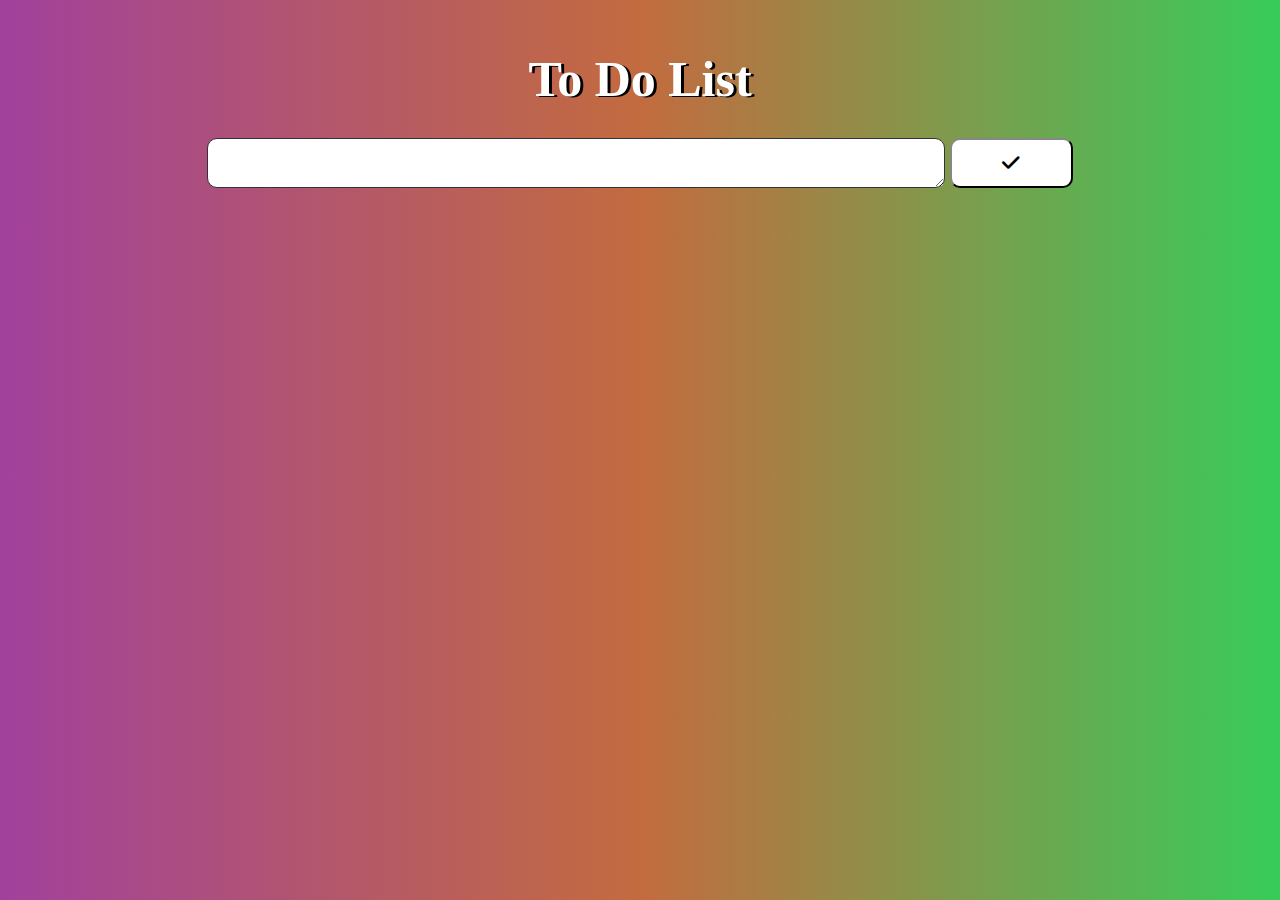
<file: Task/Task 1/index.html>
<!DOCTYPE html>
<html lang="en">

<head>
    <meta charset="UTF-8">
    <meta http-equiv="X-UA-Compatible" content="IE=edge">
    <meta name="viewport" content="width=device-width, initial-scale=1.0">

    <script src="script.js" defer></script>
    <link rel="stylesheet" href="style.css">
    <link rel="stylesheet" href="https://cdnjs.cloudflare.com/ajax/libs/font-awesome/6.0.0/css/all.min.css">

    <title>Document</title>
</head>

<body>
    <div class="container-title">
        <h1>To Do List</h1>
    </div>
    <div class="container">
        <div class="inputcol">
            <textarea name="text" class="textarea"></textarea>
            <button type="button" class="buttoninput"><i class="fa-solid fa-check"></i></button>
        </div>
    </div>
    <div class="todolist">
        
    </div>
</body>

</html>
</file>
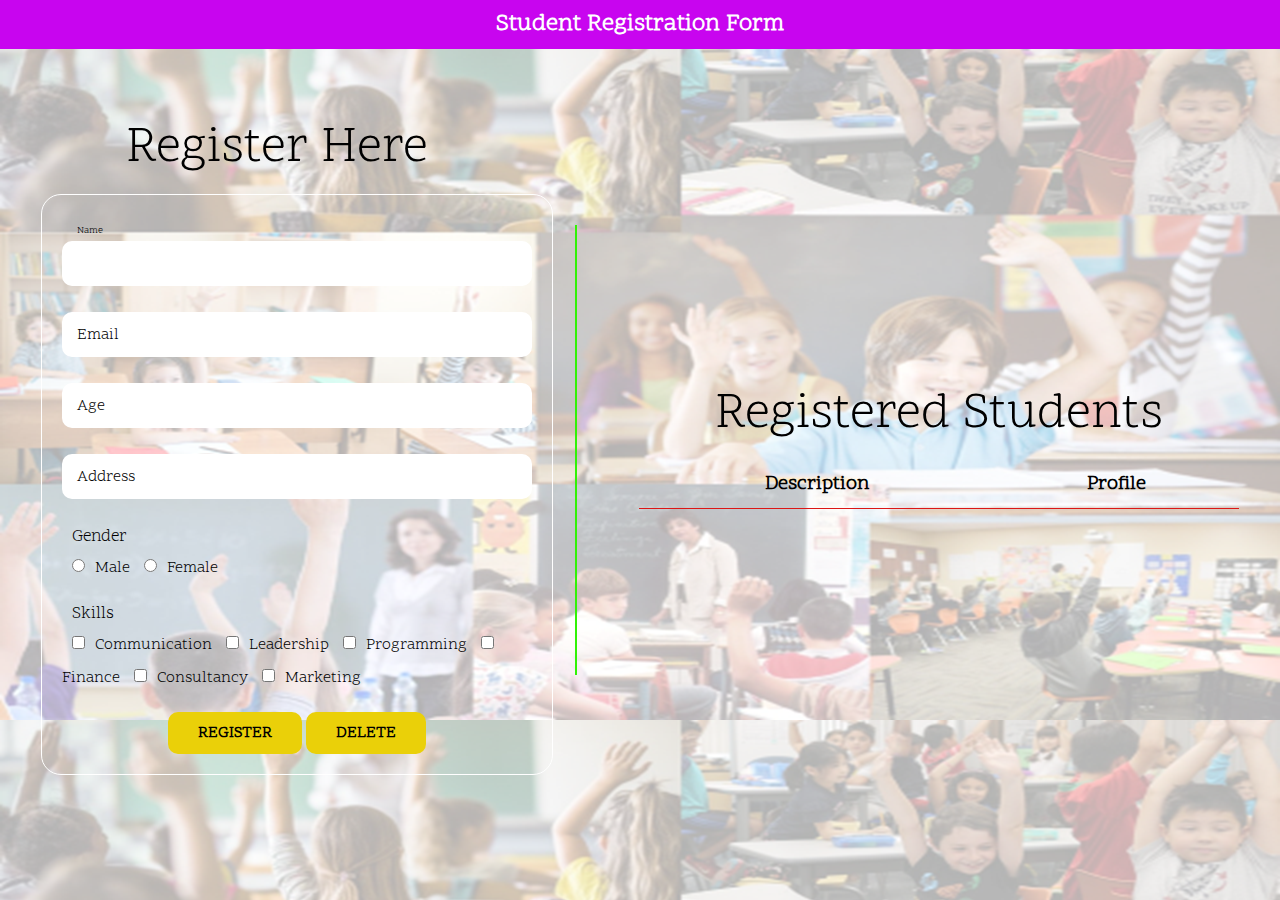
<file: Task/Task 3/index.html>
<html lang="en">
<head>
    <meta charset="UTF-8">
    <meta http-equiv="X-UA-Compatible" content="IE=edge">
    <meta name="viewport" content="width=device-width, initial-scale=1.0">
    <title>Student Registration Form</title>
    <link rel="stylesheet" href="style.css">
</head>
<style>
body{
    background-image: url("IMG.png");
   
  }
</style>

<body>
    <div class="container">
        <nav>Student Registration Form</nav>
        <div class="input-form">
            <h1>Register Here</h1>
            <form action="#" id="input-form">
                <div class="input-group">
                    <input type="text" class="input-field" id="name" required autofocus>
                    <label for="name">Name</label>
                </div>
                <div class="input-group">
                    <input type="email" class="input-field" id="email" required>
                    <label for="email">Email</label>
                </div>
                <div class="input-group">
                    <input type="number" class="input-field" id="age" required>
                    <label for="age">Age</label>
                </div>
                <div class="input-group">
                    <input type="text" class="input-field" id="addr" required>
                    <label for="addr">Address</label>
                </div>
                <div class="input-select">
                    <label for="gender" class="Label">Gender</label><br>
                    <input type="radio" id="male" value="Male" name="gender">Male
                    <input type="radio" id="female" value="Female" name="gender">Female
                </div>
                <div class="input-select">
                    <label for="skills" class="Label">Skills</label><br>
                    <input type="checkbox" name="skills" id="communication" value="Communication">Communication
                    <input type="checkbox" name="skills" id="leadership" value="Leadership">Leadership
                    <input type="checkbox" name="skills" id="programming" value="Programming">Programming
                    <input type="checkbox" name="skills" id="finance" value="Finance">Finance
                    <input type="checkbox" name="skills" id="consultancy" value="Consultancy">Consultancy
                    <input type="checkbox" name="skills" id="marketing" value="Marketing">Marketing
                </div>
                <div class="buttons">
                    <button type="button" id="add-btn">REGISTER</button>
                    <button type="button" id="delete-btn">DELETE</button>
                </div>
            </form>
        </div>
        <div class="line"></div>
        <div class="table">
            <h1>Registered Students</h1>
            <div class="scroll">
                <table id="display">
                    <tr>
                        <th>Description</th>
                        <th>Profile</th>
                    </tr>
                </table>
            </div>
        </div>
    </div>
    <script src="main.js"></script>
</body>

</html>
</file>
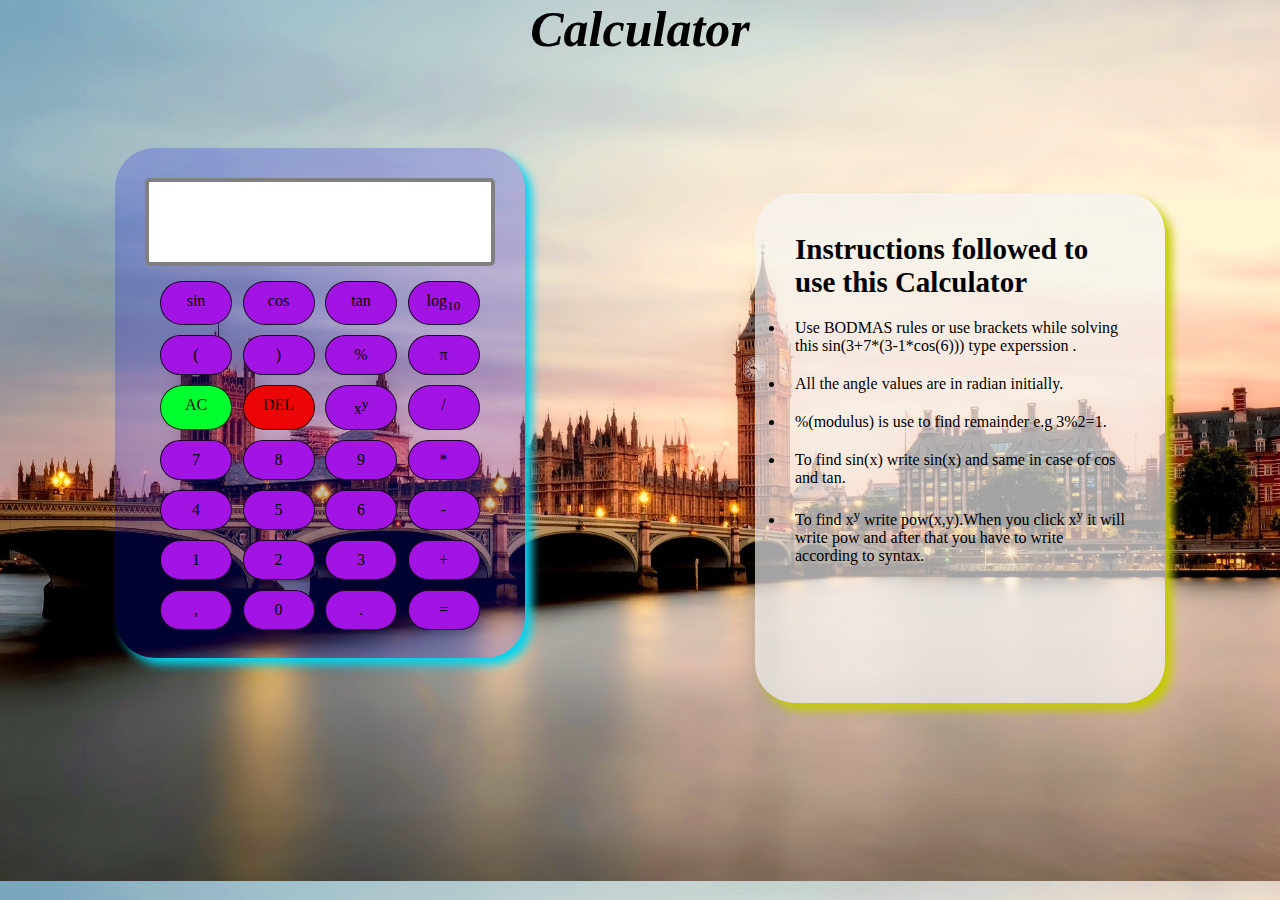
<file: Task/Task 4/index.html>
<!DOCTYPE html>
<html lang="en">
<head>
    <meta charset="UTF-8">
    <meta http-equiv="X-UA-Compatible" content="IE=edge">
    <meta name="viewport" content="width=device-width, initial-scale=1.0">
    <title>Calculator</title>
    <link rel="stylesheet" href="style.css">
    <link rel="shortcut icon" href="favicon.png" type="image/x-icon">
</head>
<body>
    <div id="calculator">Calculator</div>
    <div class="heading">
    <div id="container">
        <div id="display"></div>
        <div id="grid-container">
            <div onclick="sin()" id="sin" class="buttons">sin</div>
            <div onclick="cos()" id="cos" class="buttons">cos</div>
            <div onclick="tan()" id="tan" class="buttons">tan</div>
            <div onclick="log()" id="log" class="buttons">log<sub>10</sub></div>
            <div onclick="forwardbracket()" id="(" class="buttons">(</div>
            <div onclick="backwordbracket()" id=")" class="buttons">)</div>
            <div onclick="mode()" id="%" class="buttons">%</div>
            <div onclick="pie()" id="pie" class="buttons">&#960;</div>
            <div onclick="AC()" id="AC" class="buttons">AC</div>
            <div onclick="DEL()" id="DEL" class="buttons">DEL</div>
            <div onclick="xy()" id="xy" class="buttons">x<sup>y</sup></div>
            <div onclick="divide()" id="/" class="buttons">/</div>
            <div onclick="seven()" id="7" class="buttons">7</div>
            <div onclick="eight()" id="8" class="buttons">8</div>
            <div onclick="nine()" id="9" class="buttons">9</div>
            <div onclick="multiply()" id="*" class="buttons">*</div>
            <div onclick="four()" id="4" class="buttons">4</div>
            <div onclick="five()" id="5" class="buttons">5</div>
            <div onclick="six()" id="6" class="buttons">6</div>
            <div onclick="minus()" id="-" class="buttons">-</div>
            <div onclick="one()" id="1" class="buttons">1</div>
            <div onclick="two()" id="2" class="buttons">2</div>
            <div onclick="three()" id="3" class="buttons">3</div>
            <div onclick="add()" id="+" class="buttons">+</div>
            <div onclick="comma()" id="comma" class="buttons">,</div>
            <div onclick="zero()" id="0" class="buttons">0</div>
            <div onclick="decimal()" id="." class="buttons">.</div>
            <div onclick="equal()" id="=" class="buttons">=</div>
        </div>
    </div>
    <div id="howtouse">
        <h2>Instructions followed to use this Calculator</h2>
        <ul>
            <li>
                Use BODMAS rules or use brackets while solving this sin(3+7*(3-1*cos(6))) type experssion .
            </li>
            <li>
                All the angle values are in radian initially.
            </li>
            <li>
                %(modulus) is use to find remainder e.g 3%2=1.
            </li>
            <li>
                To find sin(x) write sin(x) and same in case of cos and tan.
            </li>
            <li>
                To find x<sup>y</sup> write pow(x,y).When you click x<sup>y</sup> it will write pow and after that you have to write according to syntax.
            </li>
        </ul>
    </div>
    </div>
    <script src="index.js"></script>
</body>
</html>
</file>
<file: Task/Task 1/style.css>
* {
    margin: 0;
    padding: 0;
    box-sizing: border-box;
    font-family: 'Times New Roman', Times, serif;
}

body {
    background-image: linear-gradient(to right, #a2419c, #c36b3f, #37cc5a);
    margin: 50px 2%;
}

/* container title */
.container-title {
    font-size: 25px;
    text-align: center;
    margin: 0 0 30px 0;
    color: white;
    text-shadow: 3px 1px black;
}

/* container */
.inputcol {
    display: grid;
    column-gap: 5px;
    grid-template-columns: 60% 10%;
    justify-content: center;
    margin-top: 10px;
}

.textarea {
    min-height: 50px;
    height: 50px;
    max-width: 100%;
    min-width: 100%;
    border-radius: 10px;
    border-color: #333;
    font-size: 20px;
    padding: 10px 10px;
    overflow: auto;
    overflow-x: hidden;
}

.textarea::-webkit-scrollbar-track {
    border-radius: 10px;
    background-color: #333;
}

.textarea::-webkit-scrollbar {
    width: 10px;
    cursor: pointer;
}

.textarea::-webkit-scrollbar-thumb {
    border-radius: 10px;
    background-color: #8f8acc;
    cursor: pointer;
}

.textarea:focus {
    outline: none;
}

.buttoninput {
    border-radius: 10px;
    border-color: #333;
    background-color: white;
    font-size: 20px;
}

.buttoninput:hover {
    background-color: #8f8acc;
    color: white;
}

/* js */
.todolist {
    margin-top: 20px;
}

.itemall {
    display: grid;
    grid-template-columns: 60% 5% 5%;
    justify-content: center;
    margin-bottom: 2px;
}

.item, .check-button, .trash-button {
    border: none;
    background-color: white;
    min-height: 50px;
    padding: 10px 10px;
}

.item {
    word-wrap: break-word;
    word-break: break-all;
    border-radius: 10px 0 0 10px;
    display: grid;
    align-content: center;
    font-size: 20px;
}

.check-button, .trash-button {
    font-size: 15px;
}

.trash-button {
    border-radius: 0 10px 10px 0;
}

.check-button:hover {
    background-color: #cc37a2;
    color: white;
}

.trash-button:hover {
    background-color: #cf5935;
    color: white;
}

.checklist {
    text-decoration: line-through;
}

.fa-check, .fa-trash {
    pointer-events: none;
}

button, .check-button, .trash-button {
    cursor: pointer;
}
</file>
<file: Task/Task 3/style.css>
@import url('https://fonts.googleapis.com/css2?family=Scope+One&display=swap');

* {
    margin: 0;
    padding: 0;
    box-sizing: border-box;
    font-family: 'Scope One', serif;
}

.container {
    width: 100%;
    height: 100vh;
    display: flex;
    align-items: center;
    justify-content: space-around;
}

.container nav {
    position: absolute;
    top: 0;
    background: rgb(200, 5, 239);
    color: white;
    font-size: 24px;
    text-align: center;
    padding: 8px 0;
    width: 100%;
    font-weight: bold;
}

.input-form {
    width: 40%;
    height: auto;
    text-align: center;
}

.input-form form {
    width: 100%;
    border: 1px solid white;
    border-radius: 20px;
    margin: 10px 20px;
    padding: 20px;
    text-align: start;
}

h1 {
    font-size: 50px;
    font-weight: 500;
}

form .input-group {
    margin: 26px 0;
    position: relative;
    width: 100%;
}

.input-group label {
    position: absolute;
    top: 50%;
    left: 15px;
    transform: translateY(-50%);
    transition: 0.6s;
}

.input-group .input-field {
    width: 100%;
    padding: 10px 15px;
    background: white;
    font-size: 18px;
    border: none;
    outline: none;
    border-radius: 10px;
}

input:focus~label,
input:valid~label,
textarea:focus~label,
textarea:valid~label {
    top: -10px;
    font-size: 10px;
}

.buttons {
    text-align: center;
}

form button {
    display: inline-block;
    margin: 0 auto;
    background: rgb(234, 208, 9);
    font-size: 16px;
    padding: 10px 30px;
    border: none;
    cursor: pointer;
    border-radius: 10px;
    font-weight: bold;
    transition: 0.6s;
}

form button:hover {
    background: linear-gradient(rgba(11, 61, 210, 0.75), rgba(10, 127, 230, 0.75));
    color: white;
}

input[type='radio'],
input[type='checkbox'] {
    margin: 10px;
    accent-color: rgb(3, 56, 100);
}

input[type='file'] {
    margin-left: 10px;
    margin-top: 10px;
    font-size: 14px;
}

.input-select {
    margin: 20px 0;
    font-size: 16px;
}

.input-select .Label {
    font-size: 17px;
    margin-left: 10px;
}

.line {
    width: 1.5px;
    height: 50%;
    background: rgb(49, 242, 6);
}

.table {
    width: 50%;
    height: auto;
    text-align: center;
    padding: 10px 20px;
    overflow: auto;
}

.scroll {
    overflow-y: auto;
}

.scroll::-webkit-scrollbar {
    width: 100%;
}

.scroll::-webkit-scrollbar-thumb {
    background: transparent;
    border: 1px solid rgb(147, 145, 145);
    border-radius: 8px;
}

table {
    border-collapse: collapse;
    width: 100%;
    margin: 10px auto;
}

th,
td {
    padding: 10px 20px;
    border-bottom: 1.6px solid rgb(220, 22, 22);
}

th {
    font-size: 20px;
    font-weight: 600;
}

td {
    font-size: 16px;
}

tr:hover {
    background: white;
}

p {
    font-size: 18px;
    letter-spacing: 1.2px;
    line-height: 1.6rem;
}

img {
    width: 150px;
}

@media only screen and (max-width:900px) {
    .container {
        display: block;
        padding: 20px 0;
        background: transparent;
        align-items: center;
    }

    .input-form,
    .table {
        width: 100%;
        padding: 0 10px;
    }

    h1 {
        font-size: 30px;
    }

    .input-form form {
        padding: 10px;
        margin: 0;
    }

    .input-group .input-field {
        font-size: 14px;
        background: transparent;
        border-top: none;
        border-left: none;
        border-right: none;
        border-bottom: 1px solid rgb(204, 203, 203);
        border-radius: 0;
    }

    .line {
        margin: 30px auto;
        height: 2px;
        width: 90%;
        background: rgb(202, 0, 0);
    }

    input:focus~label,
    input:valid~label,
    textarea:focus~label,
    textarea:valid~label {
        top: -6px;
    }
}
</file>
<file: Task/Task 4/style.css>
*{
    margin: 0px;
    padding: 0px;
    
}
body {
    background-image: url("image.jpg");
    background-repeat: none;
    background-size:cover;
    }
    .heading{
    display: flex;
}
#calculator{
    width: 400px;
    margin: auto;
    font-style: italic;
    font-size: 50px;
    text-align: center;
    font-weight: bold;
}
#container {
    height: 450px;
    width: 350px;
    background-color: hsla(239, 93%, 48%, 0.208);
    margin: 10vh auto;
    border-radius: 40px;
    box-shadow: 7px 7px 10px rgb(5, 212, 239);
    padding: 30px;
}
#howtouse{
    height: 450px;
    width: 350px;
    background-color: hsla(0, 0%, 96%, 0.667);
    margin: 15vh auto;
    border-radius: 40px;
    box-shadow: 7px 7px 10px rgb(196, 203, 1);
    padding: 30px;
}
#howtouse h2{
    padding: 10px;
    font-size: 29px;
}
#howtouse li{
    padding: 10px;
}
#display {
    border: 4px solid grey;
    background-color: white;
    border-radius: 5px;
    padding: 15px;
    overflow-x: scroll;
    font-size: 20px;
    height: 50px;
}

#grid-container {
    display: grid;
    grid-template-columns: auto auto auto auto;
    padding: 10px;
}

#AC {
    background-color: rgb(0, 255, 47);
}

#AC:hover {
    background-color: whitesmoke;
}

#DEL {
    background-color: rgb(235, 5, 5);
}

#DEL:hover {
    background-color: whitesmoke;
}

.buttons {
    background-color: rgb(162, 20, 227);
    border: 1px solid rgba(0, 0, 0, 0.8);
    padding: 10px;
    font-size: 16px;
    text-align: center;
    margin: 5px;
    width: 50px;
    border-radius: 30px;
    cursor: pointer;
}

.buttons:hover {
    background-color: rgba(235, 231, 10, 0.571);
}

@media only screen and (max-width: 450px){
.buttons {
    background-color: hsla(0, 82%, 48%, 0.886);
    border: 1px solid rgba(0, 0, 0, 0.8);
    padding: 10px;
    font-size: 16px;
    text-align: center;
    margin: 3px;
    width: 35px;
    border-radius: 30px;
    cursor: pointer;
  }

  #container{
    width: 270px;
  }
  #howtouse{
      width: 270px;
      height: 450px;
  }
  #calculator{
    width: 330px;
    
}
}
</file>
